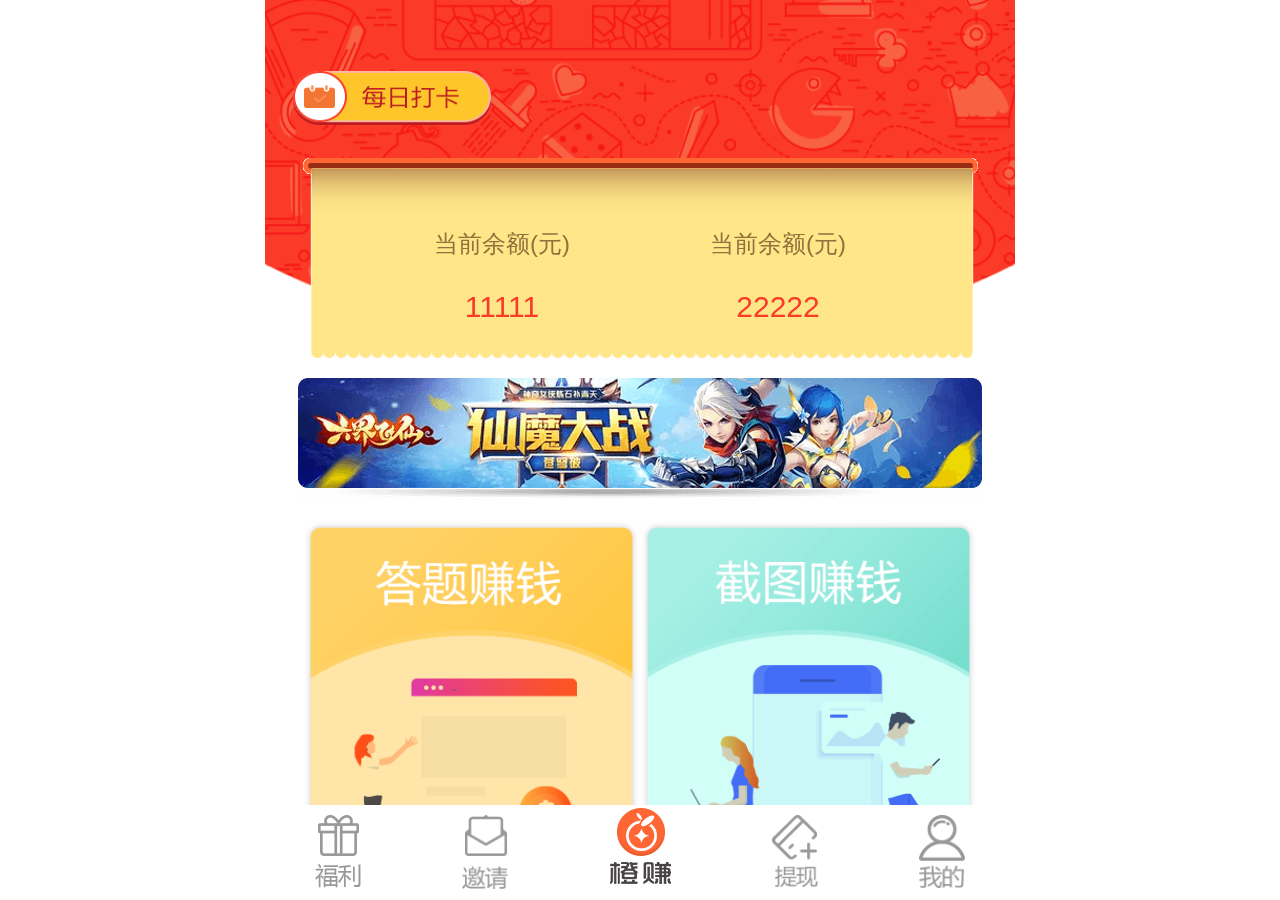
<file: 5-MyWork/wap-zhang/index.html>
<!DOCTYPE html>
<html>

<head>
    <meta charset="utf-8">
    <meta content="width=device-width,initial-scale=1.0,maximum-scale=1.0,user-scalable=no" name="viewport">
    <meta content="yes" name="apple-mobile-web-app-capable">
    <meta content="black" name="apple-mobile-web-app-status-bar-style">
    <meta content="telephone=no" name="format-detection">
    <meta content="email=no" name="format-detection">
    <meta name="description" content="不超过150个字符"/>
    <meta name="keywords" content=""/>
    <meta content="caibaojian" name="author"/>
    <style>
        @charset "utf-8";
    html, body, div, span, applet, object, iframe,
    h1, h2, h3, h4, h5, h6, p, blockquote, pre,
    a, abbr, acronym, address, big, cite, code,
    del, dfn, em, img, ins, kbd, q, s, samp,
    small, strike, strong, sub, sup, tt, var,
    b, u, i, center,
    dl, dt, dd, ol, ul, li,
    fieldset, form, label, legend,
    table, caption, tbody, tfoot, thead, tr, th, td,
    article, aside, canvas, details, embed,
    figure, figcaption, footer, header, hgroup,
    menu, nav, output, ruby, section, summary,
    time, mark, audio, video {
        margin: 0;
        padding: 0;
        border: none;
        vertical-align: baseline;
        /* translate3d会开启GPU加速,提高性能 */
        transform: translate3d(0, 0, 0);
        -webkit-transform: translate3d(0, 0, 0);
    }

    html {
        height: 100%;
        /* 设置根节点字体大小为100px,方便计算; */
        font-size: 100px;
    }

    body {
        
        /* 移动端最佳字体选择顺序 */
        font-family: "Helvetica Neue", "Helvetica", "STHeiTi", "sans-serif";
        /* 浏览器宽度在600px~1000px变化的时候，html根元素的font-size大小是18px~22px之间对应变化 */
        /* font-size: calc(18px + 4 * (100vw - 600px) / 400); */
    }
    /* 解决IOS下滚动条滑动不流畅的问题 */
    /* div{
        -webkit-overflow-scrolling:touch;
    } */

    html,
    body {
        /* 禁止用户在网站上选择文本 */
        -webkit-user-select: none;
        user-select: none;
    }
    /* 设置a标签的美化样式 */

    a {
        text-decoration: none;
    }

    a:active {
        background-color: transparent;
    }

    a:active,
    a:hover {
        outline: 0 none;
    }

    a:focus {
        outline: 1px dotted;
    }

    a,
    img {
        border: 0 none;
        width: auto;
        height: auto;
        max-width: 100%;
        vertical-align: top;
        /* 禁用系统默认菜单 */
        -webkit-touch-callout: none;
    }

    button,
    select {
        text-transform: none;
    }

    i,
    em,
    b {
        font-style: normal;
        font-weight: normal;
    }
    /* 美化input type=number类型 */

    input[type=number] {
        -moz-appearance: textfield;
        -webkit-appearance: textfield;
        appearance: textfield;
    }

    input[type=number]::-webkit-inner-spin-button,
    input[type=number]::-webkit-outer-spin-button {
        -moz-appearance: none;
        -webkit-appearance: none;
        appearance: none;
        margin: 0;
    }
    /* 美化placeholder属性/ */

    input::-webkit-input-placeholder {
        color: #ccc;
        font-size: 14px;
    }

    input:focus::-webkit-input-placeholder {
        color: green;
    }

    input::-webkit-input-speech-button {
        display: none;
    }

    textarea {
        overflow: auto;
        resize: vertical;
    }

    button,
    input,
    optgroup,
    select,
    textarea {
        -webkit-appearance: none;
        /* border:none; */
        outline: none;
    }

    a,
    button,
    input,
    optgroup,
    select,
    textarea {
        /*去掉a、input和button点击时的蓝色外边框和灰色半透明背景*/
        -webkit-tap-highlight-color: rgba(0, 0, 0, 0);
    }

    ol,
    ul {
        list-style: none;
        list-style-image: none;
        list-style-type: none;
    }

    table {
        border-collapse: collapse;
        border-spacing: 0;
    }

    caption,
    th,
    td {
        text-align: left;
        font-weight: normal;
        vertical-align: middle;
    }
    body{
        height: 100%;
        min-width:320px;
        max-width:750px;
        margin:0 auto;
        overflow: hidden;
        background: #fff;
    }
    .bg1Img{
        width:100%;
        
    }
    .dayCard{
        width: 1.98rem;
        height: .54rem;
        position: absolute;
        top: .71rem;
        left: .28rem;
    }
    .cashShowCon{
        width: 90%;
        height: 2rem;
        background: url('img/cashShowbg.png') no-repeat center;
        background-size: 100% 100%;
        display: -webkit-flex;
        display: flex;
        justify-content: center;
        flex-direction: row;
        margin: -25% auto 0;
    }
    .cashShowCon .item{
        text-align: center;
        margin: 0 .7rem;
    }
    .cashShowCon .desc{
        font-size: .24rem;
        color: #90723d;
        margin-top: .7rem;
        margin-bottom: .3rem;
    }
    .cashShowCon .digital{
        font-size: .3rem;
        color: #fb3b28;
    }
    .bannerImg{
        display: block;
        margin: .2rem auto;
    }
    .featureBox{
        width: 100%;
        display: -webkit-flex;
        display: flex;
        flex-direction: row;
        flex-wrap: wrap;
        justify-content: center;
        margin: .2rem auto;
    }
    .featureBox .item{
        width: 3.37rem;
        height: 3.37rem;
        max-width: 50%;
    }
    .tabCon{
        background: #fff;
        display: -webkit-flex;
        display: flex;
        flex-direction: row;
        justify-content: space-between;
        text-align: center;
        width: 7.5rem;
        box-sizing: border-box;
        padding: 0 .5rem
    }
    .tabCon .item{
        width: .46rem;
        height: .73rem;
        display: block;
        margin-top: .1rem;
    }
    .tabCon .item.on{
        width: .61rem;
        height: .79rem;
        margin-top: 0;
    }
    .footer{
        position: fixed;
        width: 7.5rem;
        height: .95rem;
        left: 0;
        bottom: 0;
        right: 0;
        z-index: 9999;
    }
    </style>
</head>

<body>
    <div style="position: relative;box-sizing: content-box;height: 100%;overflow: auto;">
        <img src="img/bg1.png" class="bg1Img">
        <img src="img/card.png" class="dayCard">
        <div class="cashShowCon">
            <div class="item">
                <div class="desc">当前余额(元)</div>
                <div class="digital">11111</div>
            </div>
            <div class="item">
                <div class="desc">当前余额(元)</div>
                <div class="digital">22222</div>
            </div>
        </div>
        <img src="img/banner1.png" class="bannerImg">
        <div class="featureBox">
            <img src="img/item1.png" class="item">
            <img src="img/item3.png" class="item">
            <img src="img/item4.png" class="item">
            <img src="img/item2.png" class="item">
        </div>
        <img src="img/banner2.png" class="bannerImg" style="height: 2rem;">
        <div style="margin-bottom: .95rem;height: 1px;"></div>
    </div>
    <div class="tabCon footer">
        <div class="item"><img src="img/fuli.png"></div>
        <div class="item"><img src="img/yaoqin.png"></div>
        <div class="item on"><img src="img/chengzuan.png"></div>
        <div class="item"><img src="img/tixian.png"></div>
        <div class="item"><img src="img/wode.png"></div>
    </div>
</body>
<script src="./js/flex.js"></script>
</html>
</file>
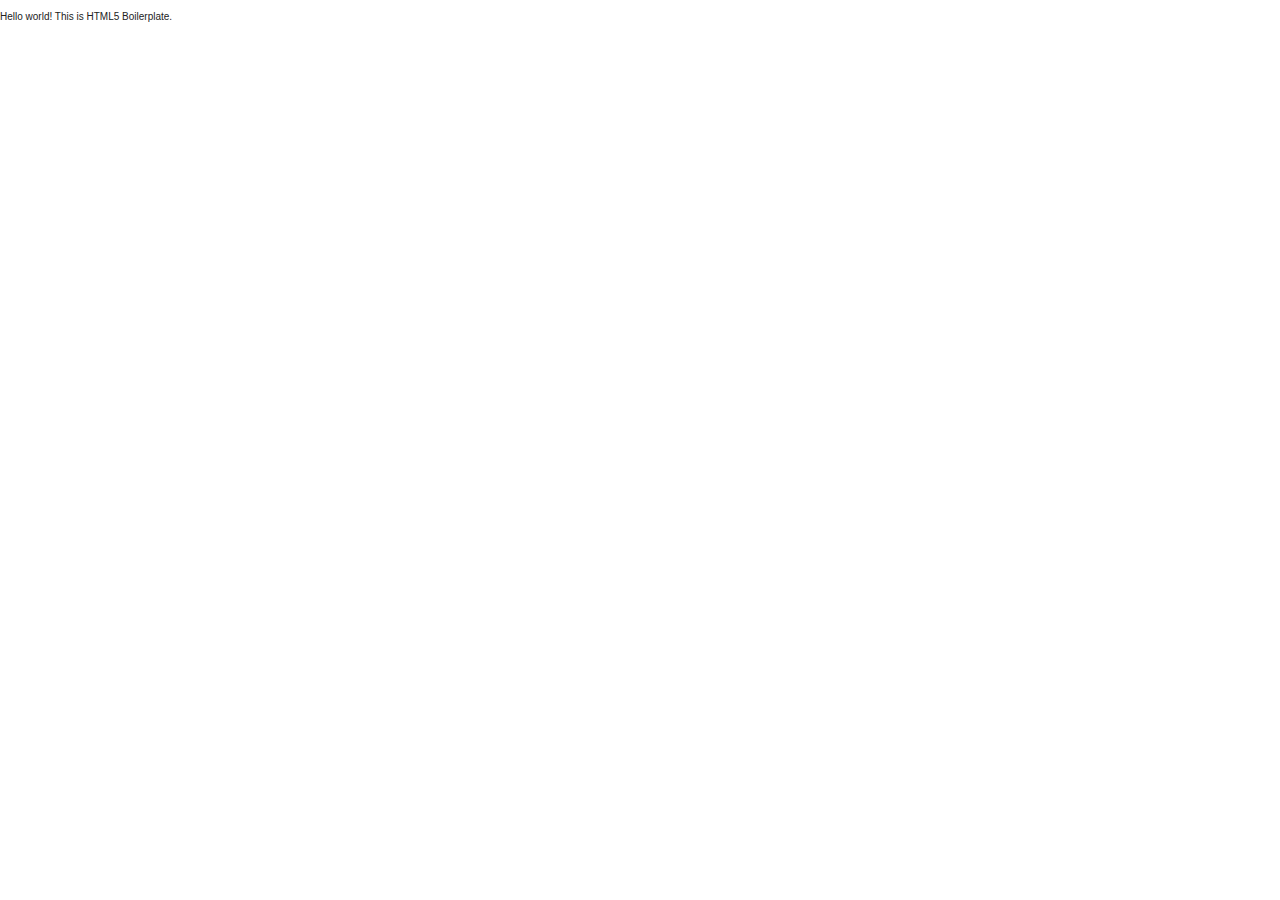
<file: 6-Parapack/web-jq/index.html>
<!DOCTYPE html>
<!--[if lt IE 7]>      <html class="no-js lt-ie9 lt-ie8 lt-ie7"> <![endif]-->
<!--[if IE 7]>         <html class="no-js lt-ie9 lt-ie8"> <![endif]-->
<!--[if IE 8]>         <html class="no-js lt-ie9"> <![endif]-->
<!--[if gt IE 8]><!-->
<html class="no-js">
<!--<![endif]-->

<head>
    <meta charset="utf-8">
    <meta http-equiv="X-UA-Compatible" content="IE=edge,chrome=1">
    <title></title>
    <meta name="description" content="">
    <meta name="viewport" content="width=device-width">

    <!-- Place favicon.ico and apple-touch-icon.png in the root directory -->

    <link rel="stylesheet" href="css/normalize.css">
    <link rel="stylesheet" href="css/main.css">
    <script src="js/lib/modernizr-2.6.2.min.js"></script>
</head>

<body>
    <!--[if lt IE 7]>
            <p class="chromeframe">You are using an <strong>outdated</strong> browser. Please <a href="http://browsehappy.com/">upgrade your browser</a> or <a href="http://www.google.com/chromeframe/?redirect=true">activate Google Chrome Frame</a> to improve your experience.</p>
        <![endif]-->

    <!-- Add your site or application content here -->
    <p>Hello world! This is HTML5 Boilerplate.</p>

    <script src="//ajax.googleapis.com/ajax/libs/jquery/1.9.0/jquery.min.js"></script>
    <script>
        window.jQuery || document.write('<script src="js/lib/jquery-1.9.0.min.js"><\/script>')
    </script>
    <script src="js/plugins.js"></script>
    <script src="js/main.js"></script>
</body>

</html>
</file>
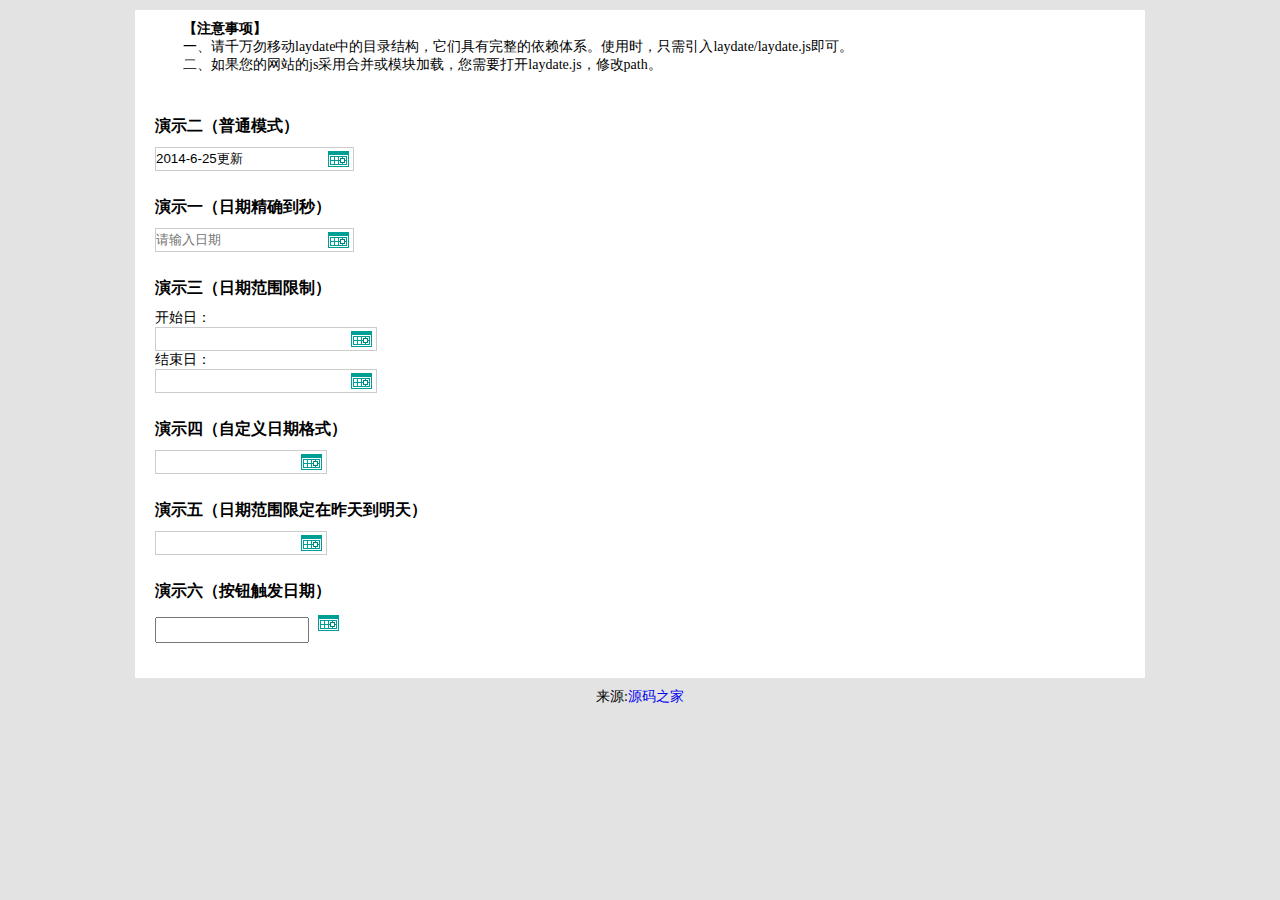
<file: 3 - JavaScript/js常用插件/JS日历插件日期选择器/index.html>
﻿<!DOCTYPE html PUBLIC "-//W3C//DTD XHTML 1.0 Transitional//EN" "http://www.w3.org/TR/xhtml1/DTD/xhtml1-transitional.dtd">
<html xmlns="http://www.w3.org/1999/xhtml">
<head>
<meta http-equiv="Content-Type" content="text/html; charset=utf-8" />
<title>JS日历插件日期选择器</title>

<script type="text/javascript" src="js/laydate.js"></script>

<style type="text/css">
*{margin:0;padding:0;list-style:none;}
html{background-color:#E3E3E3; font-size:14px; color:#000; font-family:'微软雅黑'}
h2{line-height:30px; font-size:20px;}
a,a:hover{ text-decoration:none;}
pre{font-family:'微软雅黑'}
.box{width:970px; padding:10px 20px; background-color:#fff; margin:10px auto;}
.box a{padding-right:20px;}
.demo1,.demo2,.demo3,.demo4,.demo5,.demo6{margin:25px 0;}
h3{margin:10px 0;}
.layinput{height: 22px;line-height: 22px;width: 150px;margin: 0;}
</style>

</head>
<body>

<div class="box">
	<pre>
	<strong>【注意事项】</strong>
	一、请千万勿移动laydate中的目录结构，它们具有完整的依赖体系。使用时，只需引入laydate/laydate.js即可。
	二、如果您的网站的js采用合并或模块加载，您需要打开laydate.js，修改path。
	</pre>


	<div class="demo1">
		<h3>演示二（普通模式）</h3>
		<input class="laydate-icon" id="demo" value="2014-6-25更新"> 
	</div>

	<div class="demo2">
		<h3>演示一（日期精确到秒）</h3>
		<input placeholder="请输入日期" class="laydate-icon" onClick="laydate({istime: true, format: 'YYYY-MM-DD hh:mm:ss'})">
	</div>


	<div class="demo3">
		<h3>演示三（日期范围限制）</h3>
		<ul class="inline">
		开始日：<li class="inline laydate-icon" id="start" style="width:200px; margin-right:10px;"></li>
		结束日：<li class="inline laydate-icon" id="end" style="width:200px;"></li>
		</ul>
	</div>

	<div class="demo4">
		<h3>演示四（自定义日期格式）</h3>
	   <div id="test1" class="inline laydate-icon" style="width:150px;"></div>
	</div>

	<div class="demo5">
		<h3>演示五（日期范围限定在昨天到明天）</h3>
	   <div class="inline laydate-icon" style="width:150px;" id="hello3"></div>
	</div>

	<div class="demo6">
		<h3>演示六（按钮触发日期）</h3>
	   <input readonly class="layinput" id="hello1">
	   <div class="laydate-icon " onClick="laydate({elem: '#hello1'});" style="width:10px;display:inline-block;border:none;"></div>
	</div>

</div>

<script type="text/javascript">
!function(){
	laydate.skin('molv');//切换皮肤，请查看skins下面皮肤库
	laydate({elem: '#demo'});//绑定元素
}();

//日期范围限制
var start = {
    elem: '#start',
    format: 'YYYY-MM-DD',
    min: laydate.now(), //设定最小日期为当前日期
    max: '2099-06-16', //最大日期
    istime: true,
    istoday: false,
    choose: function(datas){
         end.min = datas; //开始日选好后，重置结束日的最小日期
         end.start = datas //将结束日的初始值设定为开始日
    }
};

var end = {
    elem: '#end',
    format: 'YYYY-MM-DD',
    min: laydate.now(),
    max: '2099-06-16',
    istime: true,
    istoday: false,
    choose: function(datas){
        start.max = datas; //结束日选好后，充值开始日的最大日期
    }
};
laydate(start);
laydate(end);

//自定义日期格式
laydate({
    elem: '#test1',
    format: 'YYYY年MM月DD日',
    festival: true, //显示节日
    choose: function(datas){ //选择日期完毕的回调
        alert('得到：'+datas);
    }
});

//日期范围限定在昨天到明天
laydate({
    elem: '#hello3',
    min: laydate.now(-1), //-1代表昨天，-2代表前天，以此类推
    max: laydate.now(+1) //+1代表明天，+2代表后天，以此类推
});
</script>
<div style="text-align:center;">
<p>来源:<a href="http://www.mycodes.net/" target="_blank">源码之家</a></p>
</div>
</body>
</html>
</file>
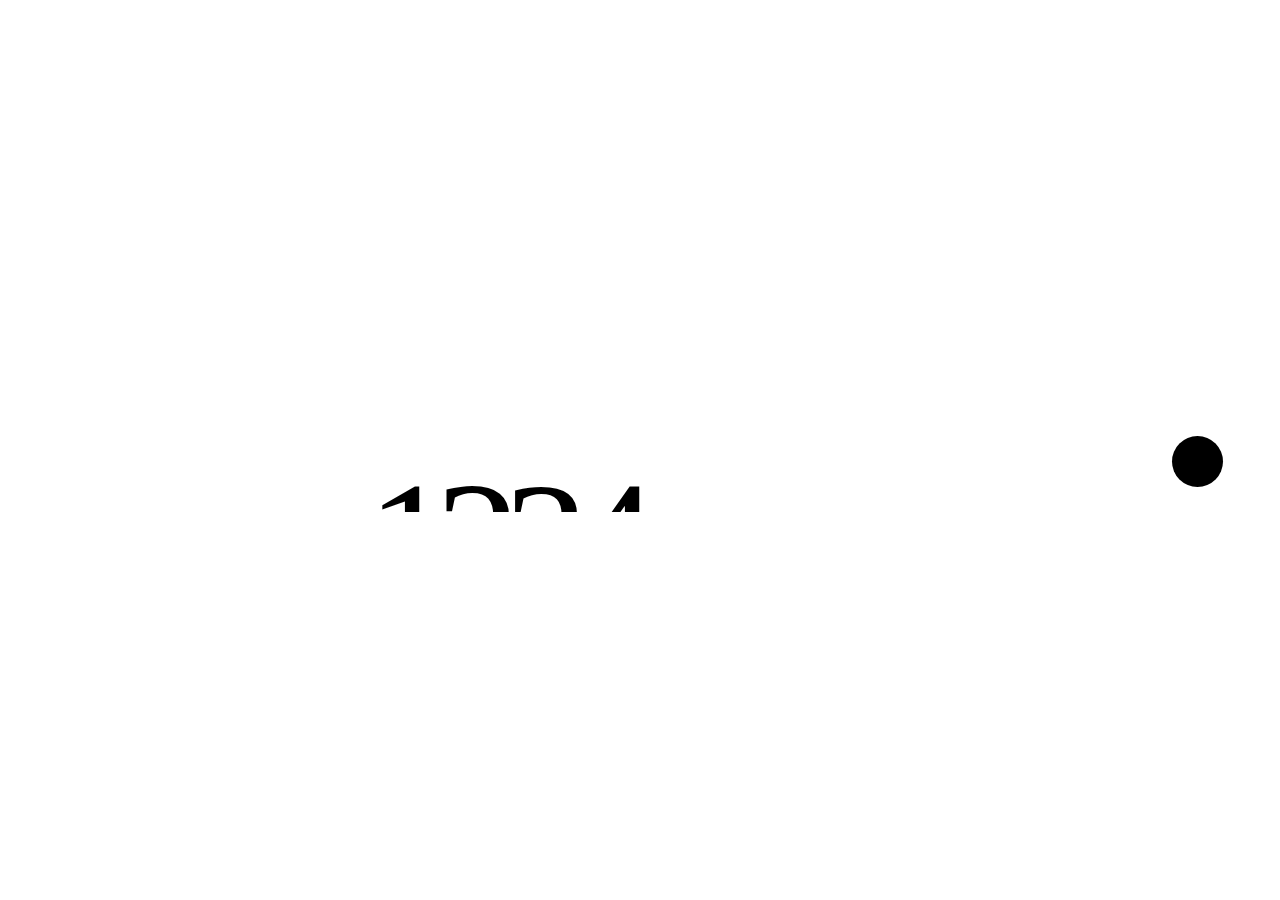
<file: 3 - JavaScript/js常用插件/移动端完美轮播图/index.html>
<!DOCTYPE html>
<html>

<head>
    <meta charset="utf-8">
    <meta http-equiv="X-UA-Compatible" content="IE=edge">
    <meta name="viewport" content="width=device-width,minimum-scale=1.0,maximum-scale=1.0,initial-scale=1.0,user-scalable=no">
    <title></title>
    <link rel="stylesheet" href="https://g.alicdn.com/thx/cube/1.3.1/cube.min.css">
    <!--引入vue.js文件-->
    <script>
    document.getElementsByTagName("html")[0].style.fontSize = window.innerWidth / 7.5 + "px";
    </script>
</head>
<style>
* {
    margin: 0;
    padding: 0;
    box-sizing: border-box;
}

#ad-slider-wrap {
    width: 7.5rem;
    height: 3rem;
    position: relative;
    overflow: hidden;
}

.ad-slider-content {
    width: 30rem;
    height: 3rem;
    display: -webkit-box;
    display: box;
    transition: all .2s ease-out;
}

.ad-slider-content li {
    height: 3rem;
    width: 7.5rem;
}

.ad-slider-content li span {
    background-size: cover;
}

.ad-slider-content li span {
    width: 7.5rem;
    height: 3rem;
    display: block;
}

.ad-slider-indicators {
    position: absolute;
    text-align: center;
    left: 50%;
    transform: translateX(-50%);
    -webkit-transform: translateX(-50%);
    bottom: 0.2rem;
    display: -webkit-box;
    display: box;
}

.ad-slider-indicators li {
    width: 0.2rem;
    height: 0.2rem;
    border-radius: 50%;
    border: 1px solid white;
    margin-left: 0.2rem;
}

.ad-slider-indicators li.current {
    background: white;
}
</style>

<body>
    <!-- banner广告展示 -->
    <div id="ad-slider-wrap">
        <ul class="ad-slider-content">
            <li><a href=""><span></span></a></li>
            <li><a href=""><span></span></a></li>
            <li><a href=""><span></span></a></li>
            <li><a href=""><span></span></a></li>
        </ul>
        <ol class="ad-slider-indicators">
            <li class="current"></li>
            <li></li>
            <li></li>
            <li></li>
        </ol>
    </div>
    <script>
    (function(window) { //轮播图效果
        "use strict";

        //更改轮播图位置
        var setPosition = function(obj, x) {
            obj.style["-webkit-transform"] = "translate3d(" + x + "px, 0, 0)";
            obj.style["transform"] = "translate3d(" + x + "px, 0, 0)";
        };
        //设置轮播图ICON焦点
        var setFocusIcon = function(obj, x) {
            for (var i = 0; i < obj.children.length; i++) {
                obj.children[i].className = '';
            }
            obj.children[x].className = 'current';
        };
        //初始化数据的配置交换
        var extend = function(parent, child) {
            for (var attr in child) {
                parent[attr] = child[attr];
            }
        }

        function Slider() {
            this.sliderWrap = null,
                this.sliderContent = null;
            this.sliderFlag = null;
            this.index = 0;
            this.flag = true;
            this.iWidth = null;
            this.length = null;
            this.settings = {
                sliderWrap: '', //轮播图id
                auto: 1, //自动播放 1或0
                interval: 3000, //** 停顿时间
                imgurl: '' //图片地址
            }
        }
        Slider.prototype.init = function(json) { //初始化

            this.setData(json);
            if (this.settings.auto == 1) {
                this.autoPlay(); //是否自动播放
            }

            this.handleTouch();
        }
        Slider.prototype.setData = function(data) { //设置数据
            extend(this.settings, data);
            this.sliderWrap = document.querySelector(this.settings.sliderWrap);
            this.sliderContent = this.sliderWrap.getElementsByTagName('ul')[0];
            this.sliderFlag = this.sliderWrap.getElementsByTagName('ol')[0];
            this.iWidth = this.sliderContent.children[0].offsetWidth;
            this.length = this.sliderContent.children.length;
            for (var i = 0; i < this.length; i++) {
                //设置背景图
                this.sliderContent.getElementsByTagName('span')[i].style.backgroundImage = 'url(' + this.settings.imgurl[i].img + ')';
            }
        }
        Slider.prototype.autoPlay = function() { //自动播放
            var _this = this; //超级坑,尼玛每次都忘了,定时器里面的this指向变了
            this.autotimer = setInterval(function() {
                _this.index++;
                _this.index = _this.index === _this.length ? 0 : _this.index;
                setPosition(_this.sliderContent, -_this.index * _this.iWidth);
                setFocusIcon(_this.sliderFlag, _this.index);

            }, this.settings.interval);
        }

        Slider.prototype.handleTouch = function() {
            var _this = this,
                $wrap = this.sliderContent,
                touchStart,
                touchMove,
                iStartPageX,
                iScroll,
                touchEnd;
            this.sliderContent.ontouchmove = function(e) {
                e.preventDefault();
            };

            touchStart = function(e) {
                if (_this.autotimer) {
                    clearInterval(_this.autotimer);
                } //清除定时器定时器
                iStartPageX = e.changedTouches[0].pageX;
            };

            touchMove = function(e) {
                var iDis = (e.changedTouches[0].pageX - iStartPageX);
                if (_this.index == 0 || _this.index == _this.length - 1) {
                    iDis /= 2;
                }
                setPosition(_this.sliderContent, -_this.index * _this.iWidth + iDis);
            };
            touchEnd = function(e) {
                var iDis = e.changedTouches[0].pageX - iStartPageX;

                if (iDis > 0 && _this.index === 0) { //表示在头部
                    setPosition(_this.sliderContent, 0);

                }
                if (iDis < 0 && _this.index === _this.length - 1) { //表示尾部
                    setPosition(_this.sliderContent, -(_this.length - 1) * _this.iWidth);

                }
                if (iDis < 0 && _this.index != _this.length - 1) { //不在头部并且向右滑动
                    if (Math.abs(iDis) > _this.iWidth / 3) {
                        _this.index += 1;
                    }
                    setPosition(_this.sliderContent, -_this.iWidth * _this.index);
                    setFocusIcon(_this.sliderFlag, _this.index);
                }
                if (iDis > 0 && _this.index != 0) {
                    if (Math.abs(iDis) > _this.iWidth / 3) { //不在尾部并且向左滑动
                        _this.index -= 1;
                    }
                    setPosition(_this.sliderContent, -_this.iWidth * _this.index);
                    setFocusIcon(_this.sliderFlag, _this.index);
                }
                if (_this.settings.auto == 1) {
                 //开启定时器
                _this.autotimer = setInterval(function() {
                    _this.index++;
                    _this.index = _this.index === _this.length ? 0 : _this.index;
                    setPosition(_this.sliderContent, -_this.index * _this.iWidth);
                    setFocusIcon(_this.sliderFlag, _this.index);

                }, _this.settings.interval);
            }
            $wrap.addEventListener("touchstart", touchStart, false);
            $wrap.addEventListener("touchmove", touchMove, false);
            $wrap.addEventListener("touchend", touchEnd, false);
        }
        window.Slider = Slider;
    }(window));
    new Slider().init({
        sliderWrap: '#ad-slider-wrap',
        imgurl: [{
            img: 'img/1.jpg'
        }, {
            img: 'img/2.jpg'
        }, {
            img: 'img/3.jpg'
        }, {
            img: 'img/4.jpg'
        }]
    });
    </script>
</body>

</html>
</file>
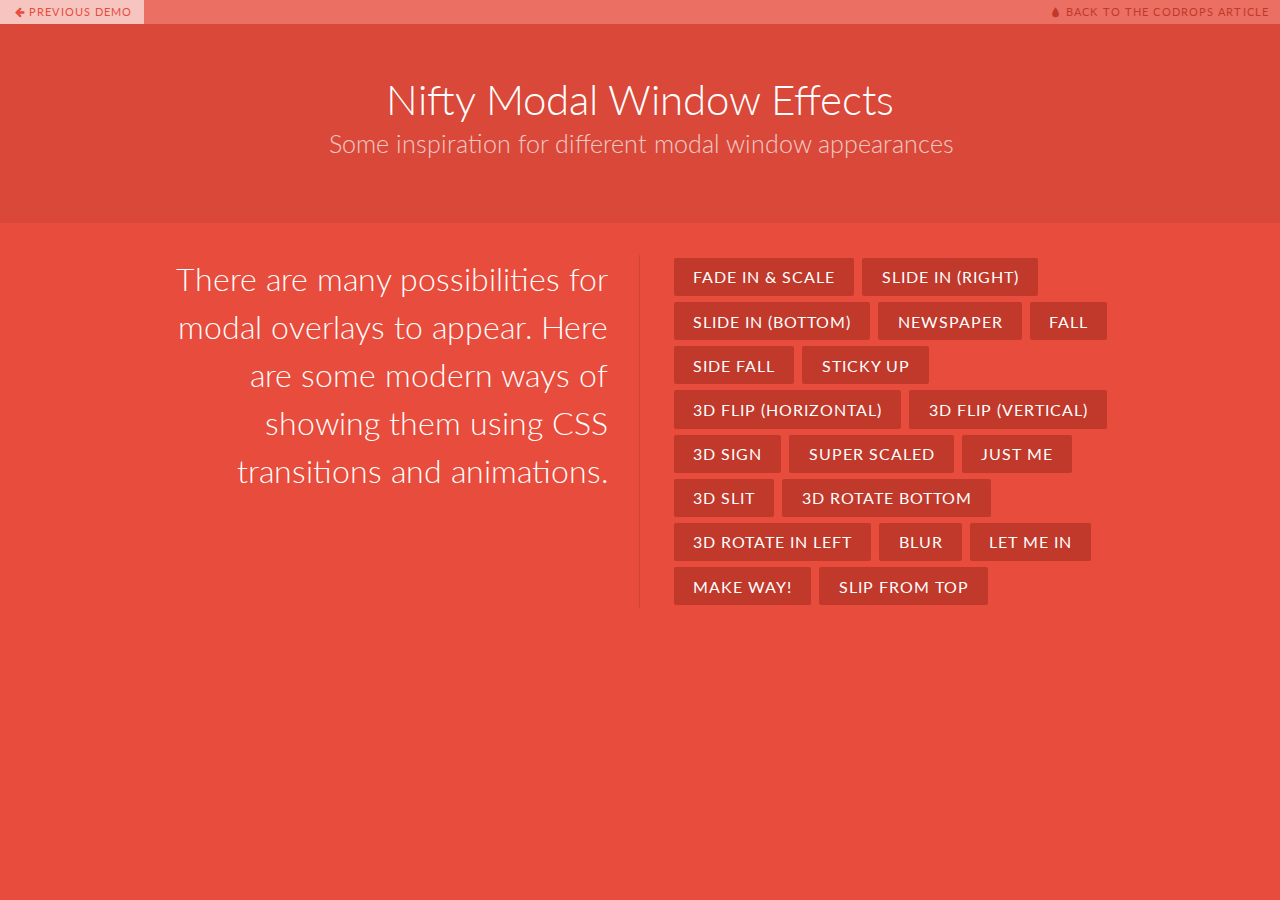
<file: 3 - JavaScript/js个人笔记/js实例笔记/19种CSS绚丽弹窗样式/ModalWindowEffects/index.html>
<!DOCTYPE html>
<html lang="en" class="no-js">
	<head>
		<meta charset="UTF-8" />
		<meta http-equiv="X-UA-Compatible" content="IE=edge,chrome=1"> 
		<meta name="viewport" content="width=device-width, initial-scale=1.0"> 
		<title>Nifty Modal Window Effects</title>
		<meta name="description" content="Nifty Modal Window Effects with CSS Transitions and Animations" />
		<meta name="keywords" content="modal, window, overlay, modern, box, css transition, css animation, effect, 3d, perspective" />
		<meta name="author" content="Codrops" />
		<link rel="shortcut icon" href="../favicon.ico"> 
		<link rel="stylesheet" type="text/css" href="css/default.css" />
		<link rel="stylesheet" type="text/css" href="css/component.css" />
		<script src="js/modernizr.custom.js"></script>
	</head>
	<body>
		<!-- All modals added here for the demo. You would of course just have one, dynamically created -->
		<div class="md-modal md-effect-1" id="modal-1">
			<div class="md-content">
				<h3>Modal Dialog</h3>
				<div>
					<p>This is a modal window. You can do the following things with it:</p>
					<ul>
						<li><strong>Read:</strong> modal windows will probably tell you something important so don't forget to read what they say.</li>
						<li><strong>Look:</strong> a modal window enjoys a certain kind of attention; just look at it and appreciate its presence.</li>
						<li><strong>Close:</strong> click on the button below to close the modal.</li>
					</ul>
					<button class="md-close">Close me!</button>
				</div>
			</div>
		</div>
		<div class="md-modal md-effect-2" id="modal-2">
			<div class="md-content">
				<h3>Modal Dialog</h3>
				<div>
					<p>This is a modal window. You can do the following things with it:</p>
					<ul>
						<li><strong>Read:</strong> modal windows will probably tell you something important so don't forget to read what they say.</li>
						<li><strong>Look:</strong> a modal window enjoys a certain kind of attention; just look at it and appreciate its presence.</li>
						<li><strong>Close:</strong> click on the button below to close the modal.</li>
					</ul>
					<button class="md-close">Close me!</button>
				</div>
			</div>
		</div>
		<div class="md-modal md-effect-3" id="modal-3">
			<div class="md-content">
				<h3>Modal Dialog</h3>
				<div>
					<p>This is a modal window. You can do the following things with it:</p>
					<ul>
						<li><strong>Read:</strong> modal windows will probably tell you something important so don't forget to read what they say.</li>
						<li><strong>Look:</strong> a modal window enjoys a certain kind of attention; just look at it and appreciate its presence.</li>
						<li><strong>Close:</strong> click on the button below to close the modal.</li>
					</ul>
					<button class="md-close">Close me!</button>
				</div>
			</div>
		</div>
		<div class="md-modal md-effect-4" id="modal-4">
			<div class="md-content">
				<h3>Modal Dialog</h3>
				<div>
					<p>This is a modal window. You can do the following things with it:</p>
					<ul>
						<li><strong>Read:</strong> modal windows will probably tell you something important so don't forget to read what they say.</li>
						<li><strong>Look:</strong> a modal window enjoys a certain kind of attention; just look at it and appreciate its presence.</li>
						<li><strong>Close:</strong> click on the button below to close the modal.</li>
					</ul>
					<button class="md-close">Close me!</button>
				</div>
			</div>
		</div>
		<div class="md-modal md-effect-5" id="modal-5">
			<div class="md-content">
				<h3>Modal Dialog</h3>
				<div>
					<p>This is a modal window. You can do the following things with it:</p>
					<ul>
						<li><strong>Read:</strong> modal windows will probably tell you something important so don't forget to read what they say.</li>
						<li><strong>Look:</strong> a modal window enjoys a certain kind of attention; just look at it and appreciate its presence.</li>
						<li><strong>Close:</strong> click on the button below to close the modal.</li>
					</ul>
					<button class="md-close">Close me!</button>
				</div>
			</div>
		</div>
		<div class="md-modal md-effect-6" id="modal-6">
			<div class="md-content">
				<h3>Modal Dialog</h3>
				<div>
					<p>This is a modal window. You can do the following things with it:</p>
					<ul>
						<li><strong>Read:</strong> modal windows will probably tell you something important so don't forget to read what they say.</li>
						<li><strong>Look:</strong> a modal window enjoys a certain kind of attention; just look at it and appreciate its presence.</li>
						<li><strong>Close:</strong> click on the button below to close the modal.</li>
					</ul>
					<button class="md-close">Close me!</button>
				</div>
			</div>
		</div>
		<div class="md-modal md-effect-7" id="modal-7">
			<div class="md-content">
				<h3>Modal Dialog</h3>
				<div>
					<p>This is a modal window. You can do the following things with it:</p>
					<ul>
						<li><strong>Read:</strong> modal windows will probably tell you something important so don't forget to read what they say.</li>
						<li><strong>Look:</strong> a modal window enjoys a certain kind of attention; just look at it and appreciate its presence.</li>
						<li><strong>Close:</strong> click on the button below to close the modal.</li>
					</ul>
					<button class="md-close">Close me!</button>
				</div>
			</div>
		</div>
		<div class="md-modal md-effect-8" id="modal-8">
			<div class="md-content">
				<h3>Modal Dialog</h3>
				<div>
					<p>This is a modal window. You can do the following things with it:</p>
					<ul>
						<li><strong>Read:</strong> modal windows will probably tell you something important so don't forget to read what they say.</li>
						<li><strong>Look:</strong> a modal window enjoys a certain kind of attention; just look at it and appreciate its presence.</li>
						<li><strong>Close:</strong> click on the button below to close the modal.</li>
					</ul>
					<button class="md-close">Close me!</button>
				</div>
			</div>
		</div>
		<div class="md-modal md-effect-9" id="modal-9">
			<div class="md-content">
				<h3>Modal Dialog</h3>
				<div>
					<p>This is a modal window. You can do the following things with it:</p>
					<ul>
						<li><strong>Read:</strong> modal windows will probably tell you something important so don't forget to read what they say.</li>
						<li><strong>Look:</strong> a modal window enjoys a certain kind of attention; just look at it and appreciate its presence.</li>
						<li><strong>Close:</strong> click on the button below to close the modal.</li>
					</ul>
					<button class="md-close">Close me!</button>
				</div>
			</div>
		</div>
		<div class="md-modal md-effect-10" id="modal-10">
			<div class="md-content">
				<h3>Modal Dialog</h3>
				<div>
					<p>This is a modal window. You can do the following things with it:</p>
					<ul>
						<li><strong>Read:</strong> modal windows will probably tell you something important so don't forget to read what they say.</li>
						<li><strong>Look:</strong> a modal window enjoys a certain kind of attention; just look at it and appreciate its presence.</li>
						<li><strong>Close:</strong> click on the button below to close the modal.</li>
					</ul>
					<button class="md-close">Close me!</button>
				</div>
			</div>
		</div>
		<div class="md-modal md-effect-11" id="modal-11">
			<div class="md-content">
				<h3>Modal Dialog</h3>
				<div>
					<p>This is a modal window. You can do the following things with it:</p>
					<ul>
						<li><strong>Read:</strong> modal windows will probably tell you something important so don't forget to read what they say.</li>
						<li><strong>Look:</strong> a modal window enjoys a certain kind of attention; just look at it and appreciate its presence.</li>
						<li><strong>Close:</strong> click on the button below to close the modal.</li>
					</ul>
					<button class="md-close">Close me!</button>
				</div>
			</div>
		</div>
		<div class="md-modal md-effect-12" id="modal-12">
			<div class="md-content">
				<h3>Modal Dialog</h3>
				<div>
					<p>This is a modal window. You can do the following things with it:</p>
					<ul>
						<li><strong>Read:</strong> modal windows will probably tell you something important so don't forget to read what they say.</li>
						<li><strong>Look:</strong> a modal window enjoys a certain kind of attention; just look at it and appreciate its presence.</li>
						<li><strong>Close:</strong> click on the button below to close the modal.</li>
					</ul>
					<button class="md-close">Close me!</button>
				</div>
			</div>
		</div>
		<div class="md-modal md-effect-13" id="modal-13">
			<div class="md-content">
				<h3>Modal Dialog</h3>
				<div>
					<p>This is a modal window. You can do the following things with it:</p>
					<ul>
						<li><strong>Read:</strong> modal windows will probably tell you something important so don't forget to read what they say.</li>
						<li><strong>Look:</strong> a modal window enjoys a certain kind of attention; just look at it and appreciate its presence.</li>
						<li><strong>Close:</strong> click on the button below to close the modal.</li>
					</ul>
					<button class="md-close">Close me!</button>
				</div>
			</div>
		</div>
		<div class="md-modal md-effect-14" id="modal-14">
			<div class="md-content">
				<h3>Modal Dialog</h3>
				<div>
					<p>This is a modal window. You can do the following things with it:</p>
					<ul>
						<li><strong>Read:</strong> modal windows will probably tell you something important so don't forget to read what they say.</li>
						<li><strong>Look:</strong> a modal window enjoys a certain kind of attention; just look at it and appreciate its presence.</li>
						<li><strong>Close:</strong> click on the button below to close the modal.</li>
					</ul>
					<button class="md-close">Close me!</button>
				</div>
			</div>
		</div>
		<div class="md-modal md-effect-15" id="modal-15">
			<div class="md-content">
				<h3>Modal Dialog</h3>
				<div>
					<p>This is a modal window. You can do the following things with it:</p>
					<ul>
						<li><strong>Read:</strong> modal windows will probably tell you something important so don't forget to read what they say.</li>
						<li><strong>Look:</strong> a modal window enjoys a certain kind of attention; just look at it and appreciate its presence.</li>
						<li><strong>Close:</strong> click on the button below to close the modal.</li>
					</ul>
					<button class="md-close">Close me!</button>
				</div>
			</div>
		</div>
		<div class="md-modal md-effect-16" id="modal-16">
			<div class="md-content">
				<h3>Modal Dialog</h3>
				<div>
					<p>This is a modal window. You can do the following things with it:</p>
					<ul>
						<li><strong>Read:</strong> modal windows will probably tell you something important so don't forget to read what they say.</li>
						<li><strong>Look:</strong> a modal window enjoys a certain kind of attention; just look at it and appreciate its presence.</li>
						<li><strong>Close:</strong> click on the button below to close the modal.</li>
					</ul>
					<button class="md-close">Close me!</button>
				</div>
			</div>
		</div>
		<div class="md-modal md-effect-17" id="modal-17">
			<div class="md-content">
				<h3>Modal Dialog</h3>
				<div>
					<p>This is a modal window. You can do the following things with it:</p>
					<ul>
						<li><strong>Read:</strong> modal windows will probably tell you something important so don't forget to read what they say.</li>
						<li><strong>Look:</strong> a modal window enjoys a certain kind of attention; just look at it and appreciate its presence.</li>
						<li><strong>Close:</strong> click on the button below to close the modal.</li>
					</ul>
					<button class="md-close">Close me!</button>
				</div>
			</div>
		</div>
		<div class="md-modal md-effect-18" id="modal-18">
			<div class="md-content">
				<h3>Modal Dialog</h3>
				<div>
					<p>This is a modal window. You can do the following things with it:</p>
					<ul>
						<li><strong>Read:</strong> modal windows will probably tell you something important so don't forget to read what they say.</li>
						<li><strong>Look:</strong> a modal window enjoys a certain kind of attention; just look at it and appreciate its presence.</li>
						<li><strong>Close:</strong> click on the button below to close the modal.</li>
					</ul>
					<button class="md-close">Close me!</button>
				</div>
			</div>
		</div>
		<div class="md-modal md-effect-19" id="modal-19">
			<div class="md-content">
				<h3>Modal Dialog</h3>
				<div>
					<p>This is a modal window. You can do the following things with it:</p>
					<ul>
						<li><strong>Read:</strong> modal windows will probably tell you something important so don't forget to read what they say.</li>
						<li><strong>Look:</strong> a modal window enjoys a certain kind of attention; just look at it and appreciate its presence.</li>
						<li><strong>Close:</strong> click on the button below to close the modal.</li>
					</ul>
					<button class="md-close">Close me!</button>
				</div>
			</div>
		</div>
		<div class="md-modal md-effect-20" id="modal-20">
			<div class="md-content">
				<h3>Modal Dialog</h3>
				<div>
					<p>This is a modal window. You can do the following things with it:</p>
					<ul>
						<li><strong>Read:</strong> modal windows will probably tell you something important so don't forget to read what they say.</li>
						<li><strong>Look:</strong> a modal window enjoys a certain kind of attention; just look at it and appreciate its presence.</li>
						<li><strong>Close:</strong> click on the button below to close the modal.</li>
					</ul>
					<button class="md-close">Close me!</button>
				</div>
			</div>
		</div>
		<div class="container">
			<!-- Top Navigation -->
			<div class="codrops-top clearfix">
				<a class="codrops-icon codrops-icon-prev" href="http://tympanus.net/Development/DynamicGrid/"><span>Previous Demo</span></a>
				<span class="right"><a class="codrops-icon codrops-icon-drop" href="http://tympanus.net/codrops/?p=15313"><span>Back to the Codrops Article</span></a></span>
			</div>
			<header>
				<h1>Nifty Modal Window Effects <span>Some inspiration for different modal window appearances</span></h1>
			</header>
			<div class="main clearfix">
				<div class="column">
					<p>There are many possibilities for modal overlays to appear. Here are some modern ways of showing them using CSS transitions and animations.</p>
				</div>
				<div class="column">
					<button class="md-trigger" data-modal="modal-1">Fade in &amp; Scale</button>
					<button class="md-trigger" data-modal="modal-2">Slide in (right)</button>
					<button class="md-trigger" data-modal="modal-3">Slide in (bottom)</button>
					<button class="md-trigger" data-modal="modal-4">Newspaper</button>
					<button class="md-trigger" data-modal="modal-5">Fall</button>
					<button class="md-trigger" data-modal="modal-6">Side Fall</button>
					<button class="md-trigger" data-modal="modal-7">Sticky Up</button>
					<button class="md-trigger" data-modal="modal-8">3D Flip (horizontal)</button>
					<button class="md-trigger" data-modal="modal-9">3D Flip (vertical)</button>
					<button class="md-trigger" data-modal="modal-10">3D Sign</button>
					<button class="md-trigger" data-modal="modal-11">Super Scaled</button>
					<button class="md-trigger" data-modal="modal-12">Just Me</button>
					<button class="md-trigger" data-modal="modal-13">3D Slit</button>
					<button class="md-trigger" data-modal="modal-14">3D Rotate Bottom</button>
					<button class="md-trigger" data-modal="modal-15">3D Rotate In Left</button>
					<button class="md-trigger" data-modal="modal-16">Blur</button>
					<!-- special modal that will add a perspective class to the html element -->
					<button class="md-trigger md-setperspective" data-modal="modal-17">Let me in</button>
					<button class="md-trigger md-setperspective" data-modal="modal-18">Make way!</button>
					<button class="md-trigger md-setperspective" data-modal="modal-19">Slip from top</button>
				</div>
			</div>
		</div><!-- /container -->
		<div class="md-overlay"></div><!-- the overlay element -->

		<!-- classie.js by @desandro: https://github.com/desandro/classie -->
		<script src="js/classie.js"></script>
		<script src="js/modalEffects.js"></script>

		<!-- for the blur effect -->
		<!-- by @derSchepp https://github.com/Schepp/CSS-Filters-Polyfill -->
		<script>
			// this is important for IEs
			var polyfilter_scriptpath = '/js/';
		</script>
		<script src="js/cssParser.js"></script>
		<script src="js/css-filters-polyfill.js"></script>
	</body>
</html>
</file>
<file: 6-Parapack/web-jq/css/main.css>
/*
 * HTML5 Boilerplate
 *
 * What follows is the result of much research on cross-browser styling.
 * Credit left inline and big thanks to Nicolas Gallagher, Jonathan Neal,
 * Kroc Camen, and the H5BP dev community and team.
 */

/* ==========================================================================
   Base styles: opinionated defaults
   ========================================================================== */

html,
button,
input,
select,
textarea {
    color: #222;
}

body {
    /* font-size: 1em; */
    line-height: 1.4;
    font-size: 62.5%;
}

/*
 * Remove text-shadow in selection highlight: h5bp.com/i
 * These selection declarations have to be separate.
 * Customize the background color to match your design.
 */

::-moz-selection {
    background: #b3d4fc;
    text-shadow: none;
}

::selection {
    background: #b3d4fc;
    text-shadow: none;
}

/*
 * A better looking default horizontal rule
 */

hr {
    display: block;
    height: 1px;
    border: 0;
    border-top: 1px solid #ccc;
    margin: 1em 0;
    padding: 0;
}

/*
 * Remove the gap between images and the bottom of their containers: h5bp.com/i/440
 */

img {
    vertical-align: middle;
}

/*
 * Remove default fieldset styles.
 */

fieldset {
    border: 0;
    margin: 0;
    padding: 0;
}

/*
 * Allow only vertical resizing of textareas.
 */

textarea {
    resize: vertical;
}

/* ==========================================================================
   Chrome Frame prompt
   ========================================================================== */

.chromeframe {
    margin: 0.2em 0;
    background: #ccc;
    color: #000;
    padding: 0.2em 0;
}

/* ==========================================================================
   Author's custom styles
   ========================================================================== */

















/* ==========================================================================
   Helper classes
   ========================================================================== */

/*
 * Image replacement
 */

.ir {
    background-color: transparent;
    border: 0;
    overflow: hidden;
    /* IE 6/7 fallback */
    *text-indent: -9999px;
}

.ir:before {
    content: "";
    display: block;
    width: 0;
    height: 150%;
}

/*
 * Hide from both screenreaders and browsers: h5bp.com/u
 */

.hidden {
    display: none !important;
    visibility: hidden;
}

/*
 * Hide only visually, but have it available for screenreaders: h5bp.com/v
 */

.visuallyhidden {
    border: 0;
    clip: rect(0 0 0 0);
    height: 1px;
    margin: -1px;
    overflow: hidden;
    padding: 0;
    position: absolute;
    width: 1px;
}

/*
 * Extends the .visuallyhidden class to allow the element to be focusable
 * when navigated to via the keyboard: h5bp.com/p
 */

.visuallyhidden.focusable:active,
.visuallyhidden.focusable:focus {
    clip: auto;
    height: auto;
    margin: 0;
    overflow: visible;
    position: static;
    width: auto;
}

/*
 * Hide visually and from screenreaders, but maintain layout
 */

.invisible {
    visibility: hidden;
}

/*
 * Clearfix: contain floats
 *
 * For modern browsers
 * 1. The space content is one way to avoid an Opera bug when the
 *    `contenteditable` attribute is included anywhere else in the document.
 *    Otherwise it causes space to appear at the top and bottom of elements
 *    that receive the `clearfix` class.
 * 2. The use of `table` rather than `block` is only necessary if using
 *    `:before` to contain the top-margins of child elements.
 */

.clearfix:before,
.clearfix:after {
    content: " "; /* 1 */
    display: table; /* 2 */
}

.clearfix:after {
    clear: both;
}

/*
 * For IE 6/7 only
 * Include this rule to trigger hasLayout and contain floats.
 */

.clearfix {
    *zoom: 1;
}

/* ==========================================================================
   EXAMPLE Media Queries for Responsive Design.
   Theses examples override the primary ('mobile first') styles.
   Modify as content requires.
   ========================================================================== */

@media only screen and (min-width: 35em) {
    /* Style adjustments for viewports that meet the condition */
}

@media print,
       (-o-min-device-pixel-ratio: 5/4),
       (-webkit-min-device-pixel-ratio: 1.25),
       (min-resolution: 120dpi) {
    /* Style adjustments for high resolution devices */
}

/* ==========================================================================
   Print styles.
   Inlined to avoid required HTTP connection: h5bp.com/r
   ========================================================================== */

@media print {
    * {
        background: transparent !important;
        color: #000 !important; /* Black prints faster: h5bp.com/s */
        box-shadow: none !important;
        text-shadow: none !important;
    }

    a,
    a:visited {
        text-decoration: underline;
    }

    a[href]:after {
        content: " (" attr(href) ")";
    }

    abbr[title]:after {
        content: " (" attr(title) ")";
    }

    /*
     * Don't show links for images, or javascript/internal links
     */

    .ir a:after,
    a[href^="javascript:"]:after,
    a[href^="#"]:after {
        content: "";
    }

    pre,
    blockquote {
        border: 1px solid #999;
        page-break-inside: avoid;
    }

    thead {
        display: table-header-group; /* h5bp.com/t */
    }

    tr,
    img {
        page-break-inside: avoid;
    }

    img {
        max-width: 100% !important;
    }

    @page {
        margin: 0.5cm;
    }

    p,
    h2,
    h3 {
        orphans: 3;
        widows: 3;
    }

    h2,
    h3 {
        page-break-after: avoid;
    }
}
</file>
<file: 3 - JavaScript/js个人笔记/js实例笔记/19种CSS绚丽弹窗样式/ModalWindowEffects/css/default.css>
/* General Demo Style */
@import url(http://fonts.googleapis.com/css?family=Lato:300,400,700);

@font-face {
	font-family: 'codropsicons';
	src:url('../fonts/codropsicons/codropsicons.eot');
	src:url('../fonts/codropsicons/codropsicons.eot?#iefix') format('embedded-opentype'),
		url('../fonts/codropsicons/codropsicons.woff') format('woff'),
		url('../fonts/codropsicons/codropsicons.ttf') format('truetype'),
		url('../fonts/codropsicons/codropsicons.svg#codropsicons') format('svg');
	font-weight: normal;
	font-style: normal;
}

*, *:after, *:before { -webkit-box-sizing: border-box; -moz-box-sizing: border-box; box-sizing: border-box; }
body, html { font-size: 100%; padding: 0; margin: 0; }

/* Clearfix hack by Nicolas Gallagher: http://nicolasgallagher.com/micro-clearfix-hack/ */
.clearfix:before, .clearfix:after { content: " "; display: table; }
.clearfix:after { clear: both; }

body {
	font-family: 'Lato', Calibri, Arial, sans-serif;
	color: #fff;
	background: #e74c3c;
}

a {
	color: #c0392b;
	text-decoration: none;
}

a:hover,
a:active {
	color: #333;
}

/* Header Style */
.main,
.container > header {
	margin: 0 auto;
	padding: 2em;
}

.container > header {
	text-align: center;
	background: #d94839;
	padding: 3em;
}

.container > header h1 {
	font-size: 2.625em;
	line-height: 1.3;
	margin: 0;
	font-weight: 300;
}

.container > header span {
	display: block;
	font-size: 60%;
	opacity: 0.7;
	padding: 0 0 0.6em 0.1em;
}

/* Main Content */
.main {
	max-width: 69em;
}

.column {
	float: left;
	width: 50%;
	padding: 0 2em;
	min-height: 300px;
	position: relative;
}

.column:nth-child(2) {
	box-shadow: -1px 0 0 rgba(0,0,0,0.1);
}

.column p {
	font-weight: 300;
	font-size: 2em;
	padding: 0;
	margin: 0;
	text-align: right;
	line-height: 1.5;
}

/* To Navigation Style */
.codrops-top {
	background: #fff;
	background: rgba(255, 255, 255, 0.2);
	text-transform: uppercase;
	width: 100%;
	font-size: 0.69em;
	line-height: 2.2;
}

.codrops-top a {
	padding: 0 1em;
	letter-spacing: 0.1em;
	display: inline-block;
}

.codrops-top a:hover {
	color: #e74c3c;
	background: rgba(255,255,255,0.6);
}

.codrops-top span.right {
	float: right;
}

.codrops-top span.right a {
	float: left;
	display: block;
}

.codrops-icon:before {
	font-family: 'codropsicons';
	margin: 0 4px;
	speak: none;
	font-style: normal;
	font-weight: normal;
	font-variant: normal;
	text-transform: none;
	line-height: 1;
	-webkit-font-smoothing: antialiased;
}

.codrops-icon-drop:before {
	content: "\e001";
}

.codrops-icon-prev:before {
	content: "\e004";
}

button {
	border: none;
	padding: 0.6em 1.2em;
	background: #c0392b;
	color: #fff;
	font-family: 'Lato', Calibri, Arial, sans-serif;
	font-size: 1em;
	letter-spacing: 1px;
	text-transform: uppercase;
	cursor: pointer;
	display: inline-block;
	margin: 3px 2px;
	border-radius: 2px;
}

button:hover {
	background: #A5281B;
}

@media screen and (max-width: 46.0625em) {
	.column {
		width: 100%;
		min-width: auto;
		min-height: auto;
		padding: 1em; 
	}

	.column p {
		text-align: left;
		font-size: 1.5em;
	}

	.column:nth-child(2) {
		box-shadow: 0 -1px 0 rgba(0,0,0,0.1);
	}
}

@media screen and (max-width: 25em) {

	.codrops-icon span {
		display: none;
	}

}
</file>
<file: 3 - JavaScript/js个人笔记/js实例笔记/19种CSS绚丽弹窗样式/ModalWindowEffects/css/component.css>
/* General styles for the modal */

/* 
Styles for the html/body for special modal where we want 3d effects
Note that we need a container wrapping all content on the page for the 
perspective effects (not including the modals and the overlay).
*/
.md-perspective,
.md-perspective body {
	height: 100%;
	overflow: hidden;
}

.md-perspective body  {
	background: #222;
	-webkit-perspective: 600px;
	-moz-perspective: 600px;
	perspective: 600px;
}

.container {
	background: #e74c3c;
	min-height: 100%;
}

.md-modal {
	position: fixed;
	top: 50%;
	left: 50%;
	width: 50%;
	max-width: 630px;
	min-width: 320px;
	height: auto;
	z-index: 2000;
	visibility: hidden;
	-webkit-backface-visibility: hidden;
	-moz-backface-visibility: hidden;
	backface-visibility: hidden;
	-webkit-transform: translateX(-50%) translateY(-50%);
	-moz-transform: translateX(-50%) translateY(-50%);
	-ms-transform: translateX(-50%) translateY(-50%);
	transform: translateX(-50%) translateY(-50%);
}

.md-show {
	visibility: visible;
}

.md-overlay {
	position: fixed;
	width: 100%;
	height: 100%;
	visibility: hidden;
	top: 0;
	left: 0;
	z-index: 1000;
	opacity: 0;
	background: rgba(143,27,15,0.8);
	-webkit-transition: all 0.3s;
	-moz-transition: all 0.3s;
	transition: all 0.3s;
}

.md-show ~ .md-overlay {
	opacity: 1;
	visibility: visible;
}

/* Content styles */
.md-content {
	color: #fff;
	background: #e74c3c;
	position: relative;
	border-radius: 3px;
	margin: 0 auto;
}

.md-content h3 {
	margin: 0;
	padding: 0.4em;
	text-align: center;
	font-size: 2.4em;
	font-weight: 300;
	opacity: 0.8;
	background: rgba(0,0,0,0.1);
	border-radius: 3px 3px 0 0;
}

.md-content > div {
	padding: 15px 40px 30px;
	margin: 0;
	font-weight: 300;
	font-size: 1.15em;
}

.md-content > div p {
	margin: 0;
	padding: 10px 0;
}

.md-content > div ul {
	margin: 0;
	padding: 0 0 30px 20px;
}

.md-content > div ul li {
	padding: 5px 0;
}

.md-content button {
	display: block;
	margin: 0 auto;
	font-size: 0.8em;
}

/* Individual modal styles with animations/transitions */

/* Effect 1: Fade in and scale up */
.md-effect-1 .md-content {
	-webkit-transform: scale(0.7);
	-moz-transform: scale(0.7);
	-ms-transform: scale(0.7);
	transform: scale(0.7);
	opacity: 0;
	-webkit-transition: all 0.3s;
	-moz-transition: all 0.3s;
	transition: all 0.3s;
}

.md-show.md-effect-1 .md-content {
	-webkit-transform: scale(1);
	-moz-transform: scale(1);
	-ms-transform: scale(1);
	transform: scale(1);
	opacity: 1;
}

/* Effect 2: Slide from the right */
.md-effect-2 .md-content {
	-webkit-transform: translateX(20%);
	-moz-transform: translateX(20%);
	-ms-transform: translateX(20%);
	transform: translateX(20%);
	opacity: 0;
	-webkit-transition: all 0.3s cubic-bezier(0.25, 0.5, 0.5, 0.9);
	-moz-transition: all 0.3s cubic-bezier(0.25, 0.5, 0.5, 0.9);
	transition: all 0.3s cubic-bezier(0.25, 0.5, 0.5, 0.9);
}

.md-show.md-effect-2 .md-content {
	-webkit-transform: translateX(0);
	-moz-transform: translateX(0);
	-ms-transform: translateX(0);
	transform: translateX(0);
	opacity: 1;
}

/* Effect 3: Slide from the bottom */
.md-effect-3 .md-content {
	-webkit-transform: translateY(20%);
	-moz-transform: translateY(20%);
	-ms-transform: translateY(20%);
	transform: translateY(20%);
	opacity: 0;
	-webkit-transition: all 0.3s;
	-moz-transition: all 0.3s;
	transition: all 0.3s;
}

.md-show.md-effect-3 .md-content {
	-webkit-transform: translateY(0);
	-moz-transform: translateY(0);
	-ms-transform: translateY(0);
	transform: translateY(0);
	opacity: 1;
}

/* Effect 4: Newspaper */
.md-effect-4 .md-content {
	-webkit-transform: scale(0) rotate(720deg);
	-moz-transform: scale(0) rotate(720deg);
	-ms-transform: scale(0) rotate(720deg);
	transform: scale(0) rotate(720deg);
	opacity: 0;
}

.md-show.md-effect-4 ~ .md-overlay,
.md-effect-4 .md-content {
	-webkit-transition: all 0.5s;
	-moz-transition: all 0.5s;
	transition: all 0.5s;
}

.md-show.md-effect-4 .md-content {
	-webkit-transform: scale(1) rotate(0deg);
	-moz-transform: scale(1) rotate(0deg);
	-ms-transform: scale(1) rotate(0deg);
	transform: scale(1) rotate(0deg);
	opacity: 1;
}

/* Effect 5: fall */
.md-effect-5.md-modal {
	-webkit-perspective: 1300px;
	-moz-perspective: 1300px;
	perspective: 1300px;
}

.md-effect-5 .md-content {
	-webkit-transform-style: preserve-3d;
	-moz-transform-style: preserve-3d;
	transform-style: preserve-3d;
	-webkit-transform: translateZ(600px) rotateX(20deg); 
	-moz-transform: translateZ(600px) rotateX(20deg); 
	-ms-transform: translateZ(600px) rotateX(20deg); 
	transform: translateZ(600px) rotateX(20deg); 
	opacity: 0;
}

.md-show.md-effect-5 .md-content {
	-webkit-transition: all 0.3s ease-in;
	-moz-transition: all 0.3s ease-in;
	transition: all 0.3s ease-in;
	-webkit-transform: translateZ(0px) rotateX(0deg);
	-moz-transform: translateZ(0px) rotateX(0deg);
	-ms-transform: translateZ(0px) rotateX(0deg);
	transform: translateZ(0px) rotateX(0deg); 
	opacity: 1;
}

/* Effect 6: side fall */
.md-effect-6.md-modal {
	-webkit-perspective: 1300px;
	-moz-perspective: 1300px;
	perspective: 1300px;
}

.md-effect-6 .md-content {
	-webkit-transform-style: preserve-3d;
	-moz-transform-style: preserve-3d;
	transform-style: preserve-3d;
	-webkit-transform: translate(30%) translateZ(600px) rotate(10deg); 
	-moz-transform: translate(30%) translateZ(600px) rotate(10deg);
	-ms-transform: translate(30%) translateZ(600px) rotate(10deg);
	transform: translate(30%) translateZ(600px) rotate(10deg); 
	opacity: 0;
}

.md-show.md-effect-6 .md-content {
	-webkit-transition: all 0.3s ease-in;
	-moz-transition: all 0.3s ease-in;
	transition: all 0.3s ease-in;
	-webkit-transform: translate(0%) translateZ(0) rotate(0deg);
	-moz-transform: translate(0%) translateZ(0) rotate(0deg);
	-ms-transform: translate(0%) translateZ(0) rotate(0deg);
	transform: translate(0%) translateZ(0) rotate(0deg);
	opacity: 1;
}

/* Effect 7:  slide and stick to top */
.md-effect-7{
	top: 0;
	-webkit-transform: translateX(-50%);
	-moz-transform: translateX(-50%);
	-ms-transform: translateX(-50%);
	transform: translateX(-50%);
}

.md-effect-7 .md-content {
	-webkit-transform: translateY(-200%);
	-moz-transform: translateY(-200%);
	-ms-transform: translateY(-200%);
	transform: translateY(-200%);
	-webkit-transition: all .3s;
	-moz-transition: all .3s;
	transition: all .3s;
	opacity: 0;
}

.md-show.md-effect-7 .md-content {
	-webkit-transform: translateY(0%);
	-moz-transform: translateY(0%);
	-ms-transform: translateY(0%);
	transform: translateY(0%);
	border-radius: 0 0 3px 3px;
	opacity: 1;
}

/* Effect 8: 3D flip horizontal */
.md-effect-8.md-modal {
	-webkit-perspective: 1300px;
	-moz-perspective: 1300px;
	perspective: 1300px;
}

.md-effect-8 .md-content {
	-webkit-transform-style: preserve-3d;
	-moz-transform-style: preserve-3d;
	transform-style: preserve-3d;
	-webkit-transform: rotateY(-70deg);
	-moz-transform: rotateY(-70deg);
	-ms-transform: rotateY(-70deg);
	transform: rotateY(-70deg);
	-webkit-transition: all 0.3s;
	-moz-transition: all 0.3s;
	transition: all 0.3s;
	opacity: 0;
}

.md-show.md-effect-8 .md-content {
	-webkit-transform: rotateY(0deg);
	-moz-transform: rotateY(0deg);
	-ms-transform: rotateY(0deg);
	transform: rotateY(0deg);
	opacity: 1;
}

/* Effect 9: 3D flip vertical */
.md-effect-9.md-modal {
	-webkit-perspective: 1300px;
	-moz-perspective: 1300px;
	perspective: 1300px;
}

.md-effect-9 .md-content {
	-webkit-transform-style: preserve-3d;
	-moz-transform-style: preserve-3d;
	transform-style: preserve-3d;
	-webkit-transform: rotateX(-70deg);
	-moz-transform: rotateX(-70deg);
	-ms-transform: rotateX(-70deg);
	transform: rotateX(-70deg);
	-webkit-transition: all 0.3s;
	-moz-transition: all 0.3s;
	transition: all 0.3s;
	opacity: 0;
}

.md-show.md-effect-9 .md-content {
	-webkit-transform: rotateX(0deg);
	-moz-transform: rotateX(0deg);
	-ms-transform: rotateX(0deg);
	transform: rotateX(0deg);
	opacity: 1;
}

/* Effect 10: 3D sign */
.md-effect-10.md-modal {
	-webkit-perspective: 1300px;
	-moz-perspective: 1300px;
	perspective: 1300px;
}

.md-effect-10 .md-content {
	-webkit-transform-style: preserve-3d;
	-moz-transform-style: preserve-3d;
	transform-style: preserve-3d;
	-webkit-transform: rotateX(-60deg);
	-moz-transform: rotateX(-60deg);
	-ms-transform: rotateX(-60deg);
	transform: rotateX(-60deg);
	-webkit-transform-origin: 50% 0;
	-moz-transform-origin: 50% 0;
	transform-origin: 50% 0;
	opacity: 0;
	-webkit-transition: all 0.3s;
	-moz-transition: all 0.3s;
	transition: all 0.3s;
}

.md-show.md-effect-10 .md-content {
	-webkit-transform: rotateX(0deg);
	-moz-transform: rotateX(0deg);
	-ms-transform: rotateX(0deg);
	transform: rotateX(0deg);
	opacity: 1;
}

/* Effect 11: Super scaled */
.md-effect-11 .md-content {
	-webkit-transform: scale(2);
	-moz-transform: scale(2);
	-ms-transform: scale(2);
	transform: scale(2);
	opacity: 0;
	-webkit-transition: all 0.3s;
	-moz-transition: all 0.3s;
	transition: all 0.3s;
}

.md-show.md-effect-11 .md-content {
	-webkit-transform: scale(1);
	-moz-transform: scale(1);
	-ms-transform: scale(1);
	transform: scale(1);
	opacity: 1;
}

/* Effect 12:  Just me */
.md-effect-12 .md-content {
	-webkit-transform: scale(0.8);
	-moz-transform: scale(0.8);
	-ms-transform: scale(0.8);
	transform: scale(0.8);
	opacity: 0;
	-webkit-transition: all 0.3s;
	-moz-transition: all 0.3s;
	transition: all 0.3s;
}

.md-show.md-effect-12 ~ .md-overlay {
	background: #e74c3c;
} 

.md-effect-12 .md-content h3,
.md-effect-12 .md-content {
	background: transparent;
}

.md-show.md-effect-12 .md-content {
	-webkit-transform: scale(1);
	-moz-transform: scale(1);
	-ms-transform: scale(1);
	transform: scale(1);
	opacity: 1;
}

/* Effect 13: 3D slit */
.md-effect-13.md-modal {
	-webkit-perspective: 1300px;
	-moz-perspective: 1300px;
	perspective: 1300px;
}

.md-effect-13 .md-content {
	-webkit-transform-style: preserve-3d;
	-moz-transform-style: preserve-3d;
	transform-style: preserve-3d;
	-webkit-transform: translateZ(-3000px) rotateY(90deg);
	-moz-transform: translateZ(-3000px) rotateY(90deg);
	-ms-transform: translateZ(-3000px) rotateY(90deg);
	transform: translateZ(-3000px) rotateY(90deg);
	opacity: 0;
}

.md-show.md-effect-13 .md-content {
	-webkit-animation: slit .7s forwards ease-out;
	-moz-animation: slit .7s forwards ease-out;
	animation: slit .7s forwards ease-out;
}

@-webkit-keyframes slit {
	50% { -webkit-transform: translateZ(-250px) rotateY(89deg); opacity: .5; -webkit-animation-timing-function: ease-out;}
	100% { -webkit-transform: translateZ(0) rotateY(0deg); opacity: 1; }
}

@-moz-keyframes slit {
	50% { -moz-transform: translateZ(-250px) rotateY(89deg); opacity: .5; -moz-animation-timing-function: ease-out;}
	100% { -moz-transform: translateZ(0) rotateY(0deg); opacity: 1; }
}

@keyframes slit {
	50% { transform: translateZ(-250px) rotateY(89deg); opacity: 1; animation-timing-function: ease-in;}
	100% { transform: translateZ(0) rotateY(0deg); opacity: 1; }
}

/* Effect 14:  3D Rotate from bottom */
.md-effect-14.md-modal {
	-webkit-perspective: 1300px;
	-moz-perspective: 1300px;
	perspective: 1300px;
}

.md-effect-14 .md-content {
	-webkit-transform-style: preserve-3d;
	-moz-transform-style: preserve-3d;
	transform-style: preserve-3d;
	-webkit-transform: translateY(100%) rotateX(90deg);
	-moz-transform: translateY(100%) rotateX(90deg);
	-ms-transform: translateY(100%) rotateX(90deg);
	transform: translateY(100%) rotateX(90deg);
	-webkit-transform-origin: 0 100%;
	-moz-transform-origin: 0 100%;
	transform-origin: 0 100%;
	opacity: 0;
	-webkit-transition: all 0.3s ease-out;
	-moz-transition: all 0.3s ease-out;
	transition: all 0.3s ease-out;
}

.md-show.md-effect-14 .md-content {
	-webkit-transform: translateY(0%) rotateX(0deg);
	-moz-transform: translateY(0%) rotateX(0deg);
	-ms-transform: translateY(0%) rotateX(0deg);
	transform: translateY(0%) rotateX(0deg);
	opacity: 1;
}

/* Effect 15:  3D Rotate in from left */
.md-effect-15.md-modal {
	-webkit-perspective: 1300px;
	-moz-perspective: 1300px;
	perspective: 1300px;
}

.md-effect-15 .md-content {
	-webkit-transform-style: preserve-3d;
	-moz-transform-style: preserve-3d;
	transform-style: preserve-3d;
	-webkit-transform: translateZ(100px) translateX(-30%) rotateY(90deg);
	-moz-transform: translateZ(100px) translateX(-30%) rotateY(90deg);
	-ms-transform: translateZ(100px) translateX(-30%) rotateY(90deg);
	transform: translateZ(100px) translateX(-30%) rotateY(90deg);
	-webkit-transform-origin: 0 100%;
	-moz-transform-origin: 0 100%;
	transform-origin: 0 100%;
	opacity: 0;
	-webkit-transition: all 0.3s;
	-moz-transition: all 0.3s;
	transition: all 0.3s;
}

.md-show.md-effect-15 .md-content {
	-webkit-transform: translateZ(0px) translateX(0%) rotateY(0deg);
	-moz-transform: translateZ(0px) translateX(0%) rotateY(0deg);
	-ms-transform: translateZ(0px) translateX(0%) rotateY(0deg);
	transform: translateZ(0px) translateX(0%) rotateY(0deg);
	opacity: 1;
}

/* Effect 16:  Blur */
.md-show.md-effect-16 ~ .md-overlay {
	background: rgba(180,46,32,0.5);
}

.md-show.md-effect-16 ~ .container {
	-webkit-filter: blur(3px);
	-moz-filter: blur(3px);
	filter: blur(3px);
}

.md-effect-16 .md-content {
	-webkit-transform: translateY(-5%);
	-moz-transform: translateY(-5%);
	-ms-transform: translateY(-5%);
	transform: translateY(-5%);
	opacity: 0;
}

.md-show.md-effect-16 ~ .container,
.md-effect-16 .md-content {
	-webkit-transition: all 0.3s;
	-moz-transition: all 0.3s;
	transition: all 0.3s;
}

.md-show.md-effect-16 .md-content {
	-webkit-transform: translateY(0);
	-moz-transform: translateY(0);
	-ms-transform: translateY(0);
	transform: translateY(0);
	opacity: 1;
}

/* Effect 17:  Slide in from bottom with perspective on container */
.md-show.md-effect-17 ~ .container {
	height: 100%;
	overflow: hidden;
	-webkit-transition: -webkit-transform 0.3s;
	-moz-transition: -moz-transform 0.3s;
	transition: transform 0.3s;
}	

.md-show.md-effect-17 ~ .container,
.md-show.md-effect-17 ~ .md-overlay  {
	-webkit-transform: rotateX(-2deg);
	-moz-transform: rotateX(-2deg);
	-ms-transform: rotateX(-2deg);
	transform: rotateX(-2deg);
	-webkit-transform-origin: 50% 0%;
	-moz-transform-origin: 50% 0%;
	transform-origin: 50% 0%;
	-webkit-transform-style: preserve-3d;
	-moz-transform-style: preserve-3d;
	transform-style: preserve-3d;
}

.md-effect-17 .md-content {
	opacity: 0;
	-webkit-transform: translateY(200%);
	-moz-transform: translateY(200%);
	-ms-transform: translateY(200%);
	transform: translateY(200%);
}

.md-show.md-effect-17 .md-content {
	-webkit-transform: translateY(0);
	-moz-transform: translateY(0);
	-ms-transform: translateY(0);
	transform: translateY(0);
	opacity: 1;
	-webkit-transition: all 0.3s 0.2s;
	-moz-transition: all 0.3s 0.2s;
	transition: all 0.3s 0.2s;
}

/* Effect 18:  Slide from right with perspective on container */
.md-show.md-effect-18 ~ .container {
	height: 100%;
	overflow: hidden;
}

.md-show.md-effect-18 ~ .md-overlay {
	background: rgba(143,27,15,0.8);
	-webkit-transition: all 0.5s;
	-moz-transition: all 0.5s;
	transition: all 0.5s;
}

.md-show.md-effect-18 ~ .container,
.md-show.md-effect-18 ~ .md-overlay {
	-webkit-transform-style: preserve-3d;
	-webkit-transform-origin: 0% 50%;
	-webkit-animation: rotateRightSideFirst 0.5s forwards ease-in;
	-moz-transform-style: preserve-3d;
	-moz-transform-origin: 0% 50%;
	-moz-animation: rotateRightSideFirst 0.5s forwards ease-in;
	transform-style: preserve-3d;
	transform-origin: 0% 50%;
	animation: rotateRightSideFirst 0.5s forwards ease-in;
}

@-webkit-keyframes rotateRightSideFirst {
	50% { -webkit-transform: translateZ(-50px) rotateY(5deg); -webkit-animation-timing-function: ease-out; }
	100% { -webkit-transform: translateZ(-200px); }
}

@-moz-keyframes rotateRightSideFirst {
	50% { -moz-transform: translateZ(-50px) rotateY(5deg); -moz-animation-timing-function: ease-out; }
	100% { -moz-transform: translateZ(-200px); }
}

@keyframes rotateRightSideFirst {
	50% { transform: translateZ(-50px) rotateY(5deg); animation-timing-function: ease-out; }
	100% { transform: translateZ(-200px); }
}

.md-effect-18 .md-content {
	-webkit-transform: translateX(200%);
	-moz-transform: translateX(200%);
	-ms-transform: translateX(200%);
	transform: translateX(200%);
	opacity: 0;
}

.md-show.md-effect-18 .md-content {
	-webkit-transform: translateX(0);
	-moz-transform: translateX(0);
	-ms-transform: translateX(0);
	transform: translateX(0);
	opacity: 1;
	-webkit-transition: all 0.5s 0.1s;
	-moz-transition: all 0.5s 0.1s;
	transition: all 0.5s 0.1s;
}

/* Effect 19:  Slip in from the top with perspective on container */
.md-show.md-effect-19 ~ .container {
	height: 100%;
	overflow: hidden;
}

.md-show.md-effect-19 ~ .md-overlay {
	-webkit-transition: all 0.5s;
	-moz-transition: all 0.5s;
	transition: all 0.5s;
}

.md-show.md-effect-19 ~ .container,
.md-show.md-effect-19 ~ .md-overlay {
	-webkit-transform-style: preserve-3d;
	-webkit-transform-origin: 50% 100%;
	-webkit-animation: OpenTop 0.5s forwards ease-in;
	-moz-transform-style: preserve-3d;
	-moz-transform-origin: 50% 100%;
	-moz-animation: OpenTop 0.5s forwards ease-in;
	transform-style: preserve-3d;
	transform-origin: 50% 100%;
	animation: OpenTop 0.5s forwards ease-in;
}

@-webkit-keyframes OpenTop {
	50% { 
		-webkit-transform: rotateX(10deg); 
		-webkit-animation-timing-function: ease-out; 
	}
}

@-moz-keyframes OpenTop {
	50% { 
		-moz-transform: rotateX(10deg); 
		-moz-animation-timing-function: ease-out; 
	}
}

@keyframes OpenTop {
	50% { 
		transform: rotateX(10deg); 
		animation-timing-function: ease-out; 
	}
}

.md-effect-19 .md-content {
	-webkit-transform: translateY(-200%);
	-moz-transform: translateY(-200%);
	-ms-transform: translateY(-200%);
	transform: translateY(-200%);
	opacity: 0;
}

.md-show.md-effect-19 .md-content {
	-webkit-transform: translateY(0);
	-moz-transform: translateY(0);
	-ms-transform: translateY(0);
	transform: translateY(0);
	opacity: 1;
	-webkit-transition: all 0.5s 0.1s;
	-moz-transition: all 0.5s 0.1s;
	transition: all 0.5s 0.1s;
}

@media screen and (max-width: 32em) {
	body { font-size: 75%; }
}
</file>
